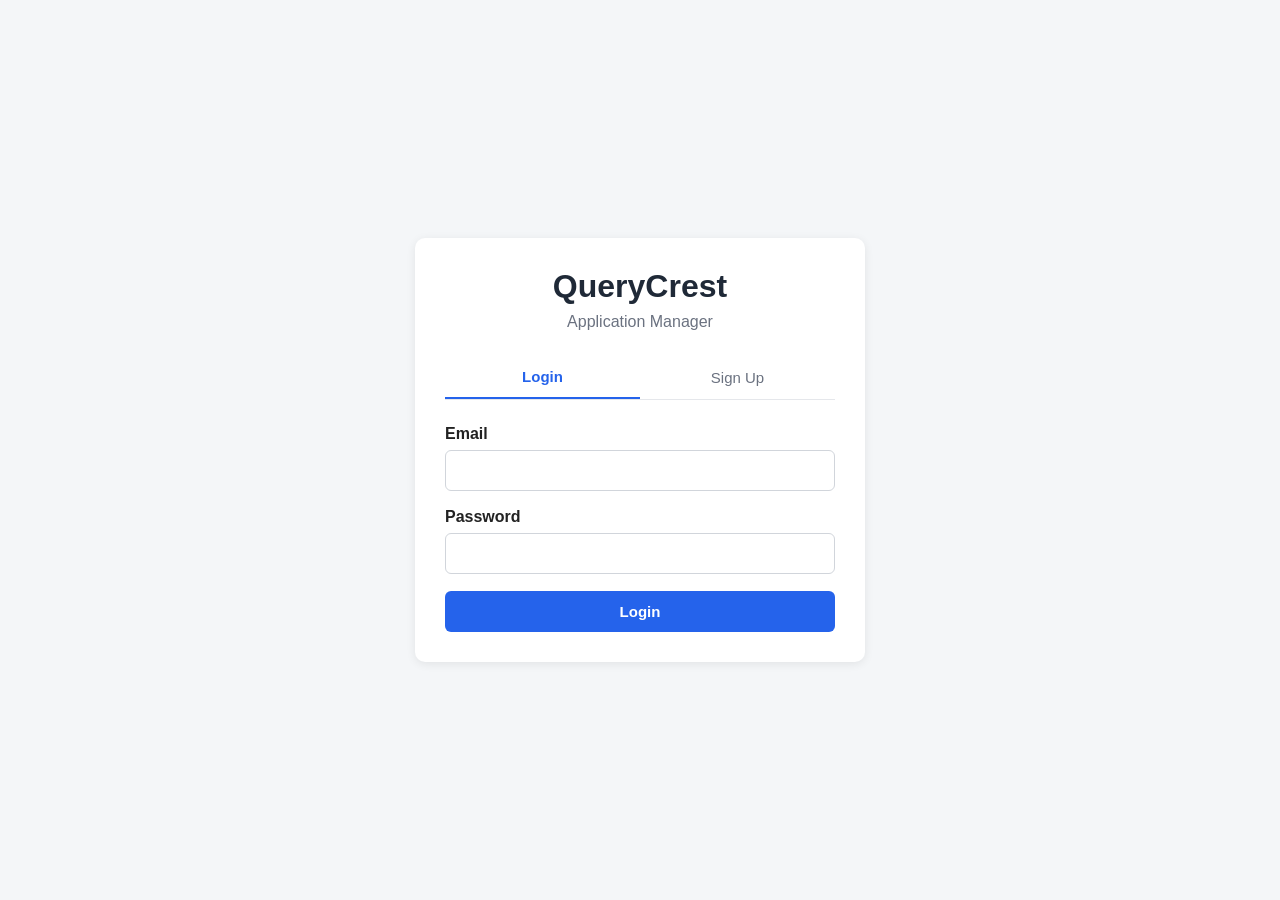
<file: index.html>
<!DOCTYPE html>
<html lang="en">
<head>
    <meta charset="UTF-8">
    <meta name="viewport" content="width=device-width, initial-scale=1.0">
    <title>QueryCrest - Login</title>
    <link rel="stylesheet" href="style.css">
</head>
<body>
    <div class="container">
        <div class="card">
            <h1>QueryCrest</h1>
            <p class="subtitle">Application Manager</p>

            <div class="tabs">
                <button
                    type="button"
                    id="loginTab"
                    class="tab active"
                >
                    Login
                </button>

                <button
                    type="button"
                    id="signupTab"
                    class="tab"
                >
                    Sign Up
                </button>
            </div>

            <div id="loginMessage" class="message"></div>

            <form id="loginForm" class="form active">
                <div class="form-group">
                    <label for="loginEmail">
                        Email
                    </label>

                    <input
                        type="email"
                        id="loginEmail"
                        autocomplete="email"
                        required
                    >
                </div>

                <div class="form-group">
                    <label for="loginPassword">
                        Password
                    </label>

                    <input
                        type="password"
                        id="loginPassword"
                        autocomplete="current-password"
                        required
                    >
                </div>

                <button
                    type="submit"
                    id="loginBtn"
                    class="submit-btn"
                >
                    Login
                </button>
            </form>

            <div id="signupMessage" class="message"></div>

            <form id="signupForm" class="form">
                <div class="form-group">
                    <label for="firstName">
                        First Name
                    </label>

                    <input
                        type="text"
                        id="firstName"
                        autocomplete="given-name"
                        required
                    >
                </div>

                <div class="form-group">
                    <label for="lastName">
                        Last Name
                    </label>

                    <input
                        type="text"
                        id="lastName"
                        autocomplete="family-name"
                        required
                    >
                </div>

                <div class="form-group">
                    <label for="signupEmail">
                        Email
                    </label>

                    <input
                        type="email"
                        id="signupEmail"
                        autocomplete="email"
                        required
                    >
                </div>

                <div class="form-group">
                    <label for="phone">
                        Phone Number
                    </label>

                    <input
                        type="tel"
                        id="phone"
                        placeholder="e.g. 0812345678"
                        autocomplete="tel"
                        required
                    >
                </div>

                <div class="form-group">
                    <label for="signupPassword">
                        Password
                    </label>

                    <input
                        type="password"
                        id="signupPassword"
                        autocomplete="new-password"
                        required
                    >

                    <p class="password-note">
                        Password must not be empty.
                    </p>
                </div>

                <button
                    type="submit"
                    id="signupBtn"
                    class="submit-btn"
                >
                    Create Account
                </button>
            </form>
        </div>
    </div>

    <script src="auth.js"></script>
</body>
</html>
</file>
<file: style.css>
* {
            box-sizing: border-box;
            margin: 0;
            padding: 0;
        }

        body {
            font-family: Arial, sans-serif;
            background: #f4f6f8;
            color: #222;
            min-height: 100vh;
            display: flex;
            justify-content: center;
            align-items: center;
            padding: 20px;
        }

        .container {
            width: 100%;
            max-width: 450px;
        }

        .card {
            background: white;
            padding: 30px;
            border-radius: 10px;
            box-shadow: 0 2px 10px rgba(0, 0, 0, 0.08);
        }

        h1 {
            text-align: center;
            color: #1f2937;
            margin-bottom: 8px;
        }

        .subtitle {
            text-align: center;
            color: #6b7280;
            margin-bottom: 25px;
        }

        .tabs {
            display: flex;
            margin-bottom: 25px;
            border-bottom: 1px solid #e5e7eb;
        }

        .tab {
            flex: 1;
            padding: 12px;
            border: none;
            background: transparent;
            cursor: pointer;
            font-size: 15px;
            color: #6b7280;
        }

        .tab.active {
            color: #2563eb;
            font-weight: bold;
            border-bottom: 2px solid #2563eb;
        }

        .form {
            display: none;
        }

        .form.active {
            display: block;
        }

        .form-group {
            margin-bottom: 17px;
        }

        label {
            display: block;
            font-weight: bold;
            margin-bottom: 7px;
        }

        input {
            width: 100%;
            padding: 11px;
            border: 1px solid #d1d5db;
            border-radius: 6px;
            font-size: 15px;
        }

        input:focus {
            outline: none;
            border-color: #2563eb;
        }

        .submit-btn {
            width: 100%;
            padding: 12px;
            background: #2563eb;
            color: white;
            border: none;
            border-radius: 6px;
            cursor: pointer;
            font-size: 15px;
            font-weight: bold;
        }

        .submit-btn:hover {
            background: #1d4ed8;
        }

        .submit-btn:disabled {
            background: #9ca3af;
            cursor: not-allowed;
        }

        .message {
            display: none;
            padding: 12px;
            margin-bottom: 18px;
            border-radius: 6px;
            line-height: 1.4;
        }

        .message.success {
            display: block;
            background: #dcfce7;
            color: #166534;
        }

        .message.error {
            display: block;
            background: #fee2e2;
            color: #991b1b;
        }

        .password-note {
            color: #6b7280;
            font-size: 12px;
            margin-top: 5px;
        }

        @media (max-width: 500px) {
            .card {
                padding: 22px;
            }
        }
</file>
